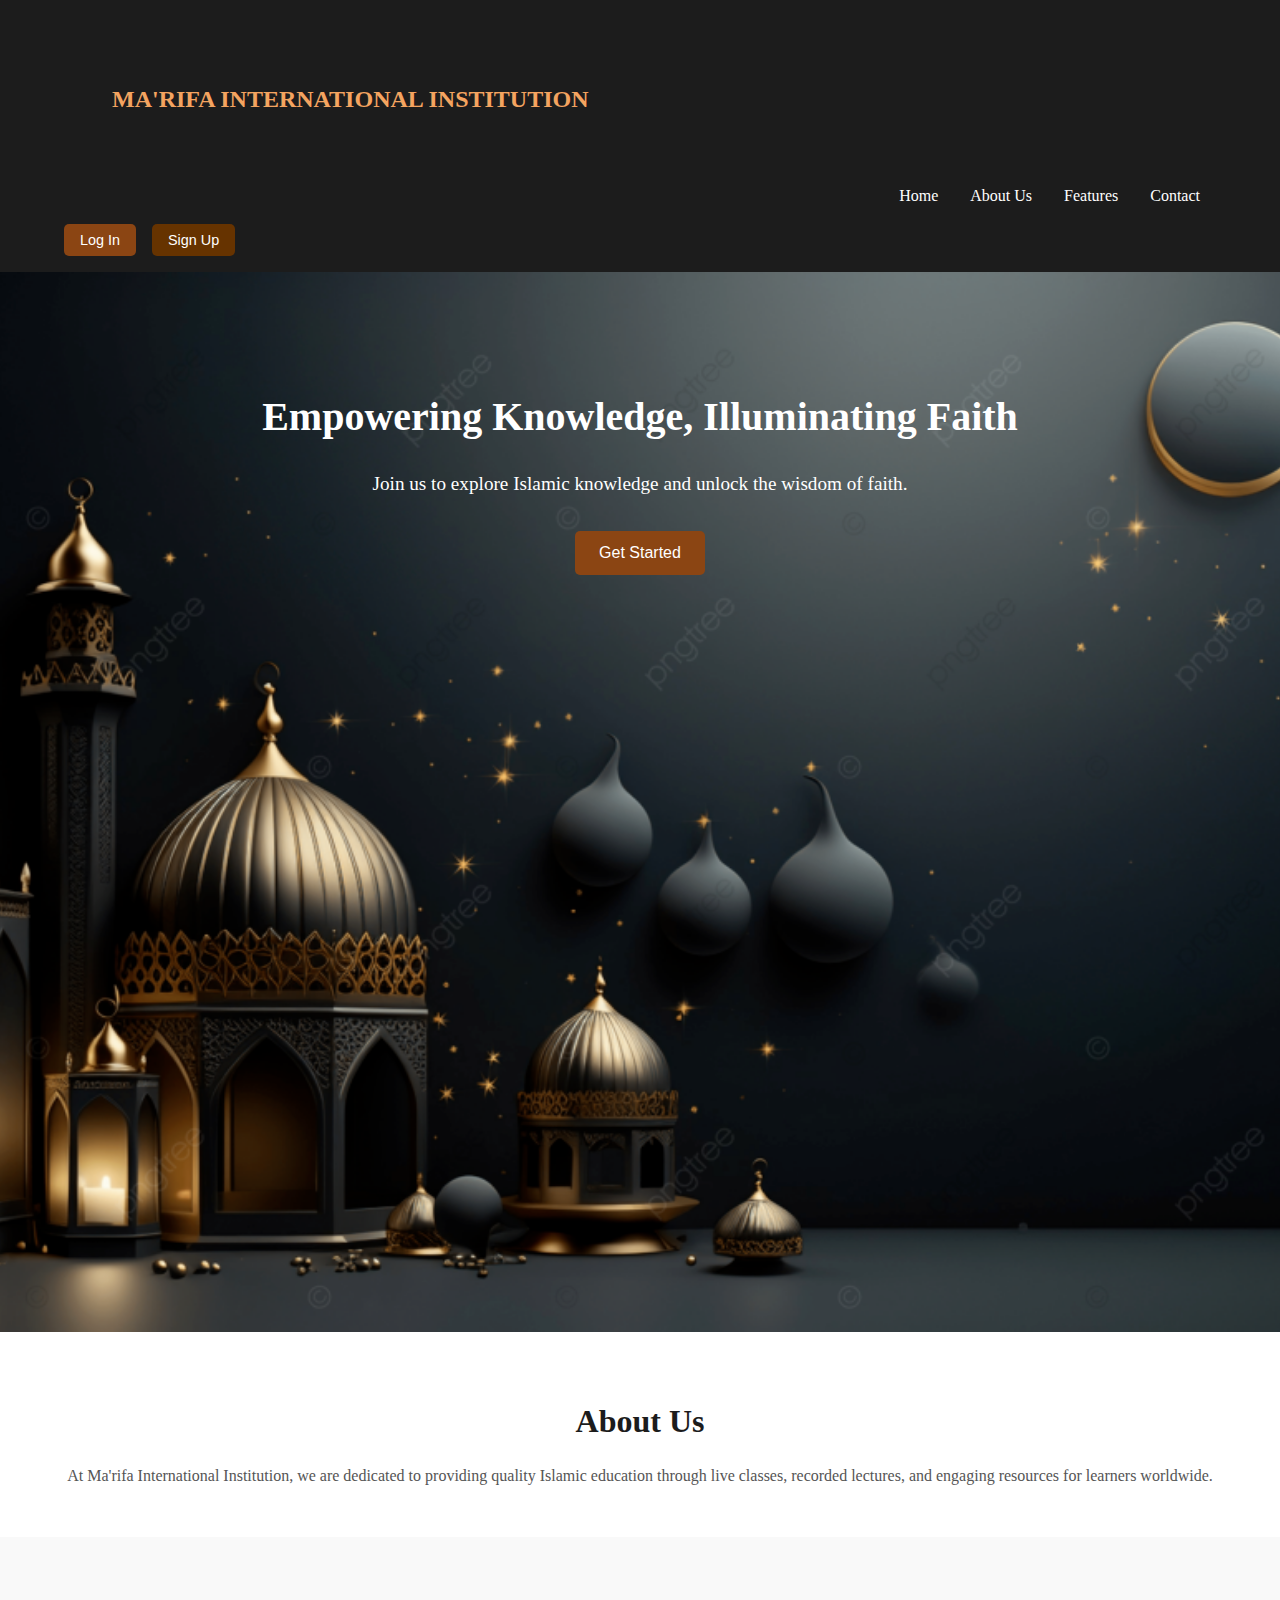
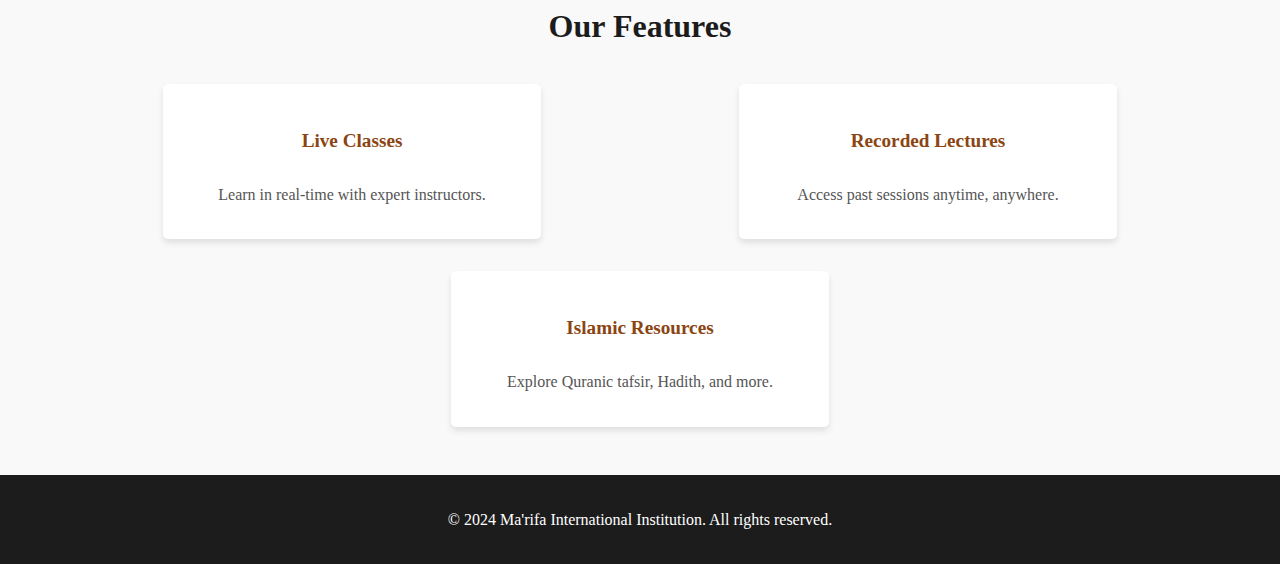
<file: index.html>
<!DOCTYPE html>
<html lang="en">
<head>
  <meta charset="UTF-8">
  <meta name="viewport" content="width=device-width, initial-scale=1.0">
  <title>Ma'rifa International Institution</title>
  <link rel="stylesheet" href="css/styles.css">
</head>
<body>
  <!-- Header -->
  <header class="navbar">
    <div class="container">
      <h1 class="logo">MA'RIFA INTERNATIONAL INSTITUTION</h1>
      <nav>
        <ul class="nav-links">
          <li><a href="#">Home</a></li>
          <li><a href="#about">About Us</a></li>
          <li><a href="#features">Features</a></li>
          <li><a href="#contact">Contact</a></li>
        </ul>
      </nav>
      <div class="auth-buttons">
        <a href="login.html"><button class="login-btn">Log In</button></a>
        <a href="signup.html"><button class="signup-btn">Sign Up</button></a>
      </div>
      <!-- Burger Menu -->
      <div class="burger-menu" id="burger-menu">
        <span></span>
        <span></span>
        <span></span>
      </div>
    </div>
  </header>
  
  <!-- Mobile Dropdown Menu -->
  <div class="mobile-menu" id="mobile-menu">
    <ul>
      <li><a href="#">Home</a></li>
      <li><a href="#about">About Us</a></li>
      <li><a href="#features">Features</a></li>
      <li><a href="#contact">Contact</a></li>
      <li><a href="login.html">Log In</a></li>
      <li><a href="signup.html">Sign Up</a></li>
    </ul>
  </div>
  
  <!-- Hero Section -->
  <section class="hero">
    <div class="hero-content">
      <h2>Empowering Knowledge, Illuminating Faith</h2>
      <p>Join us to explore Islamic knowledge and unlock the wisdom of faith.</p>
      <button class="cta-button">Get Started</button>
    </div>
  </section>

  <!-- About Us Section -->
  <section id="about" class="about">
    <div class="container">
      <h3>About Us</h3>
      <p>At Ma'rifa International Institution, we are dedicated to providing quality Islamic education through live classes, recorded lectures, and engaging resources for learners worldwide.</p>
    </div>
  </section>

  <!-- Features Section -->
  <section id="features" class="features">
    <div class="container">
      <h3>Our Features</h3>
      <div class="feature-cards">
        <div class="card">
          <h4>Live Classes</h4>
          <p>Learn in real-time with expert instructors.</p>
        </div>
        <div class="card">
          <h4>Recorded Lectures</h4>
          <p>Access past sessions anytime, anywhere.</p>
        </div>
        <div class="card">
          <h4>Islamic Resources</h4>
          <p>Explore Quranic tafsir, Hadith, and more.</p>
        </div>
      </div>
    </div>
  </section>

  <!-- Footer -->
  <footer>
    <div class="container">
      <p>&copy; 2024 Ma'rifa International Institution. All rights reserved.</p>
    </div>
  </footer>

  <script src="js/script.js"></script>
</body>
</html>
</file>
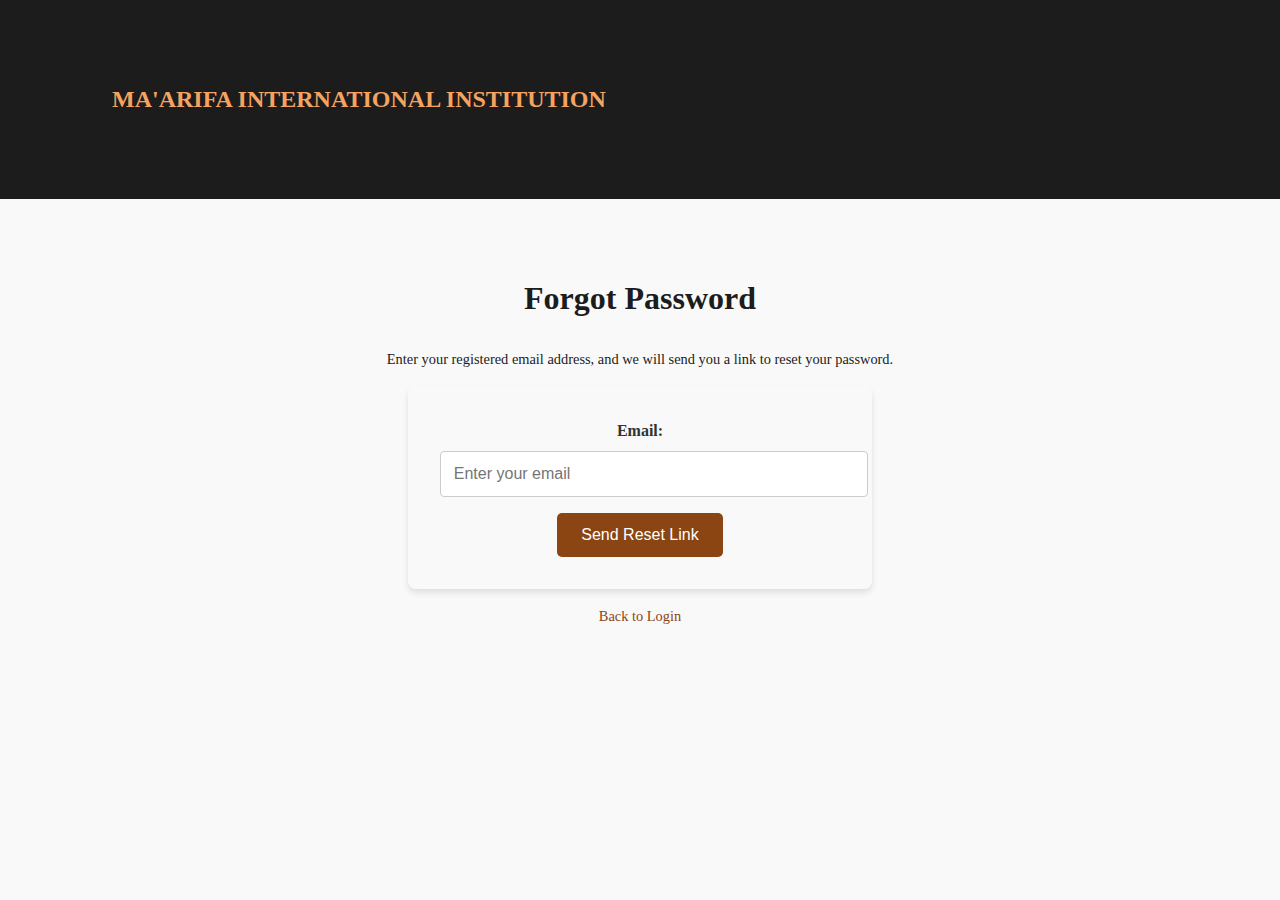
<file: forgot-password.html>
<!DOCTYPE html>
<html lang="en">
<head>
  <meta charset="UTF-8">
  <meta name="viewport" content="width=device-width, initial-scale=1.0">
  <title>Forgot Password - Ma'rifa</title>
  <link rel="stylesheet" href="css/styles.css">
</head>
<body>
  <header class="navbar">
    <div class="container">
      <h1 class="logo">MA'ARIFA INTERNATIONAL INSTITUTION</h1>
    </div>
  </header>

  <section class="auth-form">
    <div class="container">
      <h2>Forgot Password</h2>
      <p>Enter your registered email address, and we will send you a link to reset your password.</p>
      <form action="/forgot-password" method="post">
        <label for="reset-email">Email:</label>
        <input type="email" id="reset-email" name="reset-email" placeholder="Enter your email" required>
        <button type="submit" class="btn">Send Reset Link</button>
      </form>
      <p><a href="login.html">Back to Login</a></p>
    </div>
  </section>
</body>
</html>
</file>
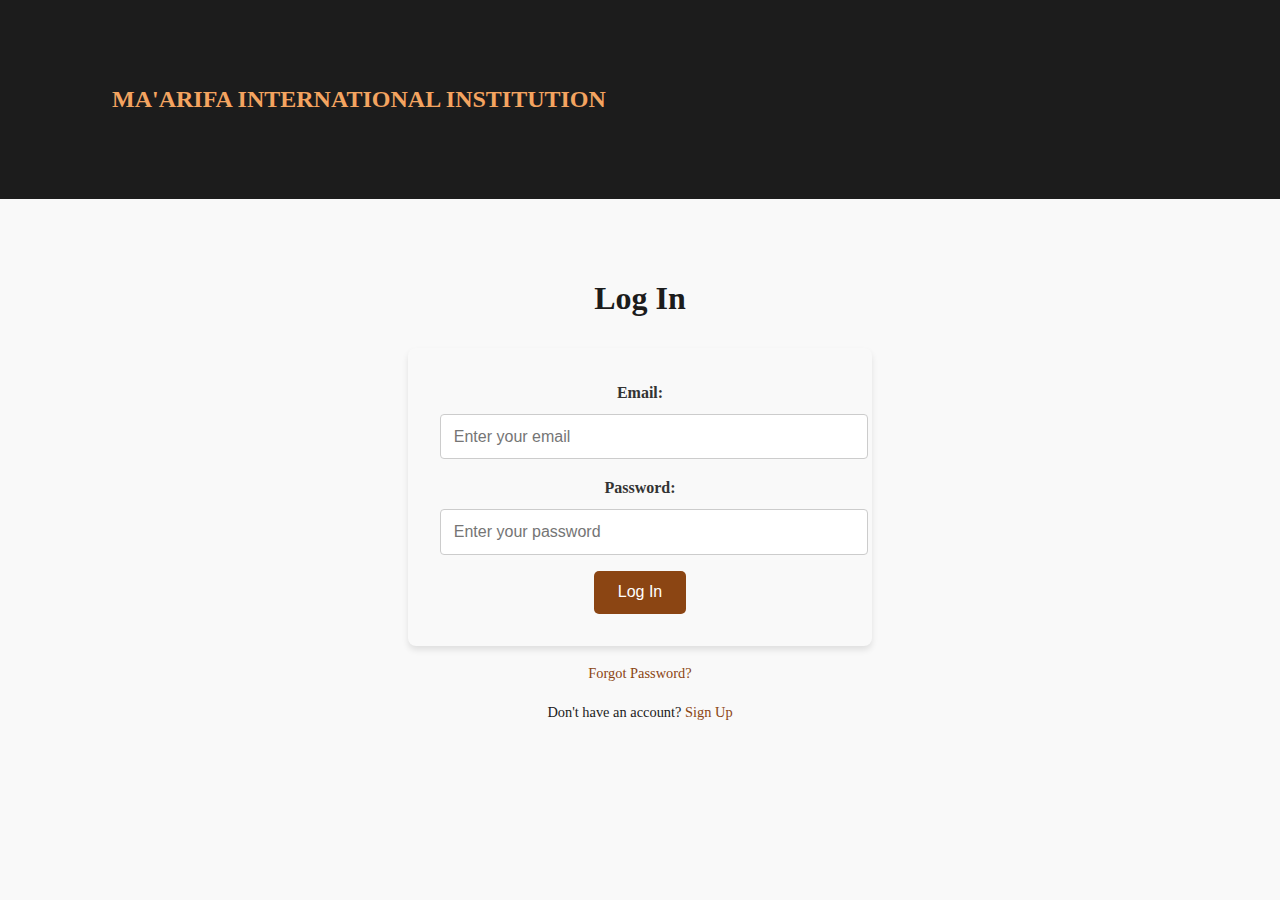
<file: login.html>
<!DOCTYPE html>
<html lang="en">
<head>
  <meta charset="UTF-8">
  <meta name="viewport" content="width=device-width, initial-scale=1.0">
  <title>Login - Ma'rifa</title>
  <link rel="stylesheet" href="css/styles.css">
</head>
<body>
  <header class="navbar">
    <div class="container">
      <h1 class="logo">MA'ARIFA INTERNATIONAL INSTITUTION</h1>
    </div>
  </header>

  <section class="auth-form">
    <div class="container">
      <h2>Log In</h2>
      <form action="/login" method="post">
        <label for="email">Email:</label>
        <input type="email" id="email" name="email" placeholder="Enter your email" required>
        <label for="password">Password:</label>
        <input type="password" id="password" name="password" placeholder="Enter your password" required>
        <button type="submit" class="btn">Log In</button>
      </form>
      <p><a href="forgot-password.html" class="forgot-password-link">Forgot Password?</a></p>
      <p>Don't have an account? <a href="signup.html">Sign Up</a></p>
    </div>
  </section>
</body>
</html>
</file>
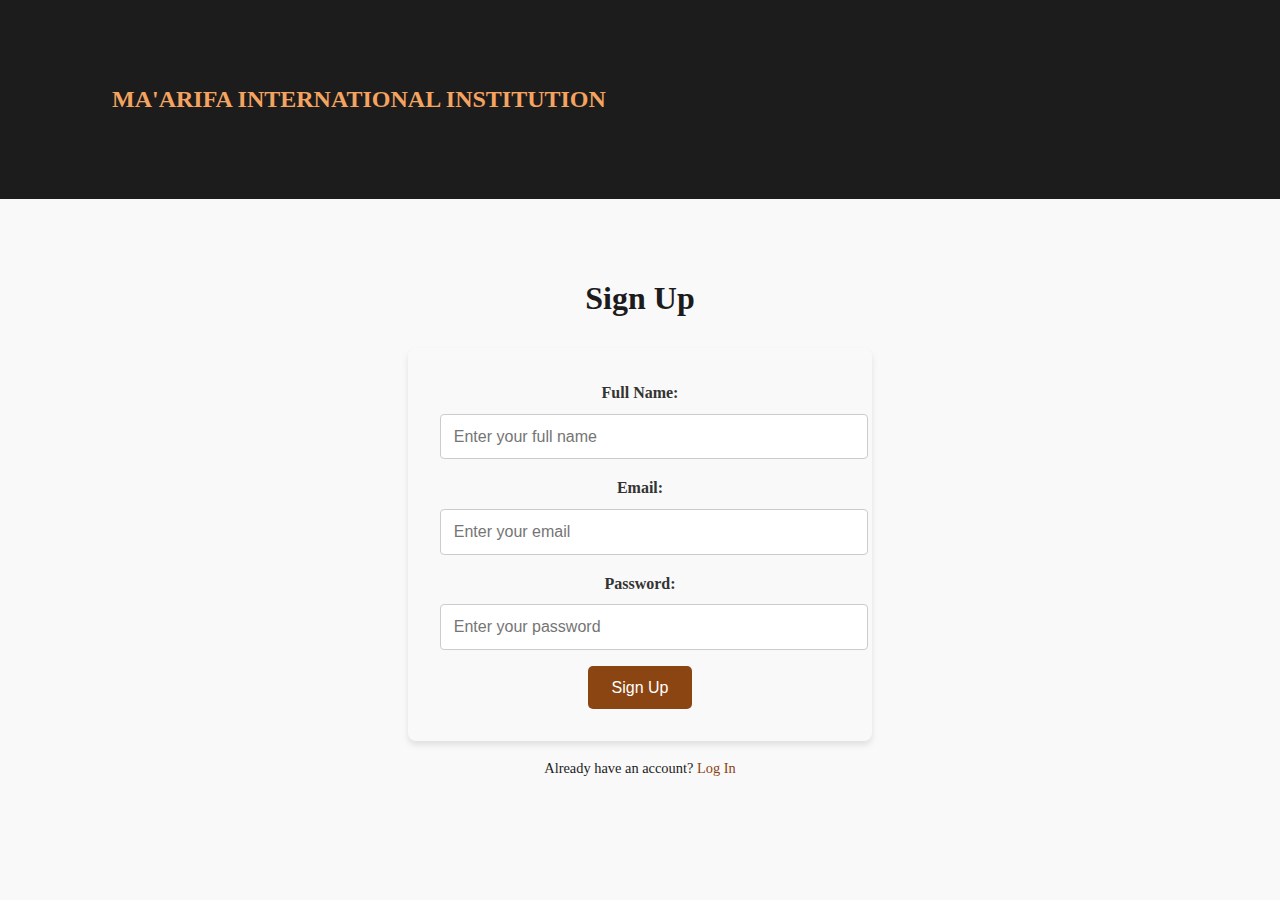
<file: signup.html>
<!DOCTYPE html>
<html lang="en">
<head>
  <meta charset="UTF-8">
  <meta name="viewport" content="width=device-width, initial-scale=1.0">
  <title>Sign Up - Ma'rifa</title>
  <link rel="stylesheet" href="css/styles.css">
</head>
<body>
  <header class="navbar">
    <div class="container">
      <h1 class="logo">MA'ARIFA INTERNATIONAL INSTITUTION</h1>
    </div>
  </header>

  <section class="auth-form">
    <div class="container">
      <h2>Sign Up</h2>
      <form action="/signup" method="post">
        <label for="name">Full Name:</label>
        <input type="text" id="name" name="name" placeholder="Enter your full name" required>
        <label for="email">Email:</label>
        <input type="email" id="email" name="email" placeholder="Enter your email" required>
        <label for="password">Password:</label>
        <input type="password" id="password" name="password" placeholder="Enter your password" required>
        <button type="submit" class="btn">Sign Up</button>
      </form>
      <p>Already have an account? <a href="login.html">Log In</a></p>
    </div>
  </section>
</body>
</html>
</file>
<file: css/styles.css>
/* General Styles */
body {
  margin: 0;
  line-height: 1.6;
  background-color: #f9f9f9;
  color: #1C1C1C;
}

h1 {
  padding: 3rem;
  margin-right: 20px;
  color: sandybrown;
  font-weight: bolder;
}

.container {
  width: 90%;
  max-width: 1200px;
  margin: 0 auto;
}

/* Navbar */
.navbar {
  background: #1C1C1C;
  color: #fff;
  padding: 1rem 0;
}

.navbar .logo {
  font-size: 1.5rem;
  font-weight: bold;
}

.nav-links {
  list-style: none;
  display: flex;
  justify-content: flex-end;
}

.nav-links li {
  margin: 0 1rem;
}

.nav-links a {
  color: #fff;
  text-decoration: none;
}

/* Hero Section */
.hero {
  background-image: url('../assets/islam.png'); /* Adjust path if needed */
  background-size: cover;
  background-position: center;
  color: #fff;
  text-align: center;
  padding: 5rem 0;
  height: 100vh;
}

.hero-content h2 {
  font-size: 2.5rem;
  margin-bottom: 1rem;
}

.hero-content p {
  font-size: 1.2rem;
  margin-bottom: 2rem;
}

.cta-button {
  background: #8B4513;
  color: #fff;
  padding: 0.8rem 1.5rem;
  border: none;
  border-radius: 5px;
  cursor: pointer;
  font-size: 1rem;
}

.cta-button:hover {
  background: #663300;
}

/* About Us Section */
.about {
  padding: 2rem 0;
  background: #fff;
  text-align: center;
}

.about h3 {
  font-size: 2rem;
  margin-bottom: 1rem;
}

.about p {
  font-size: 1rem;
  color: #555;
}

/* Features Section */
.features {
  background: #f9f9f9;
  padding: 2rem 0;
  text-align: center;
}

.features h3 {
  font-size: 2rem;
  margin-bottom: 1rem;
}

.feature-cards {
  display: flex;
  justify-content: space-around;
  flex-wrap: wrap;
}

.card {
  background: #fff;
  padding: 1rem;
  margin: 1rem;
  border-radius: 5px;
  width: 30%;
  box-shadow: 0 4px 6px rgba(0, 0, 0, 0.1);
}

.card h4 {
  font-size: 1.2rem;
  color: #8B4513;
}

.card p {
  font-size: 1rem;
  color: #555;
}

/* Footer */
footer {
  background: #1C1C1C;
  color: #fff;
  text-align: center;
  padding: 1rem 0;
}

/* Navbar: Auth Buttons */
.auth-buttons {
  display: flex;
  gap: 1rem;
}

.login-btn,
.signup-btn {
  background: #8B4513;
  color: white;
  border: none;
  padding: 0.5rem 1rem;
  border-radius: 5px;
  cursor: pointer;
  font-size: 0.9rem;
}

.signup-btn {
  background: #663300;
}

.login-btn:hover {
  background: #663300;
}

.signup-btn:hover {
  background: #4B2E19;
}

/* Burger Menu */
.burger-menu {
  display: none;
  flex-direction: column;
  cursor: pointer;
  gap: 5px;
}

.burger-menu span {
  background: #8B4513;
  height: 3px;
  width: 25px;
  border-radius: 2px;
}

/* Mobile Dropdown Menu */
.mobile-menu {
  display: none; /* Hide menu initially */
  background: #1C1C1C;
  color: white;
  position: absolute;
  top: 60px;
  right: 0;
  left: 0;
  z-index: 100;
  padding: 1rem 0;
  transition: transform 0.3s ease-in-out, opacity 0.3s ease-in-out;
  transform: translateY(-100%);
  opacity: 0;
}

/* Show Menu when toggled */
.mobile-menu.show-menu {
  display: block; /* Make it visible */
  transform: translateY(0); /* Slide the menu in */
  opacity: 1; /* Make it visible */
}

.mobile-menu ul {
  list-style: none;
  padding: 0;
  margin: 0;
  text-align: center;
}

.mobile-menu li {
  margin: 10px 0;
}

.mobile-menu a, .mobile-menu button {
  color: white;
  text-decoration: none;
  font-size: 1rem;
}

.mobile-menu button {
  background: #663300;
  border: none;
  padding: 0.5rem 1rem;
  border-radius: 5px;
  cursor: pointer;
}

/* Responsive Design */
@media (max-width: 768px) {
  .navbar {
    flex-wrap: wrap;
    text-align: center;
  }

  .nav-links, .auth-buttons {
    display: none;
  }

  .burger-menu {
    display: flex;
  }

  .hero-content h2 {
    font-size: 1.8rem;
  }

  .hero-content p {
    font-size: 1rem;
  }

  .feature-cards {
    flex-direction: column;
  }

  .card {
    width: 80%;
    margin: 1rem auto;
  }
}

@media (max-width: 480px) {
  .hero-content h2 {
    font-size: 1.5rem;
  }

  .cta-button {
    font-size: 0.8rem;
    padding: 0.6rem 1rem;
  }
}

/* Authentication Form Section */
.auth-form {
  padding: 3rem 0;
  text-align: center;
}

.auth-form h2 {
  font-size: 2rem;
  margin-bottom: 1.5rem;
  color: #1C1C1C;
}

.auth-form form {
  max-width: 400px;
  margin: 0 auto;
  background: #f9f9f9;
  padding: 2rem;
  border-radius: 8px;
  box-shadow: 0 4px 6px rgba(0, 0, 0, 0.1);
}

.auth-form label {
  display: block;
  margin-bottom: 0.5rem;
  font-weight: bold;
  color: #333;
}

.auth-form input {
  width: 100%;
  padding: 0.8rem;
  margin-bottom: 1rem;
  border: 1px solid #ccc;
  border-radius: 4px;
  font-size: 1rem;
}

.auth-form button {
  background: #8B4513;
  color: white;
  border: none;
  padding: 0.8rem 1.5rem;
  border-radius: 5px;
  cursor: pointer;
  font-size: 1rem;
}

.auth-form button:hover {
  background: #663300;
}

.auth-form p {
  margin-top: 1rem;
  font-size: 0.9rem;
}

.auth-form a {
  color: #8B4513;
  text-decoration: none;
}
</file>
